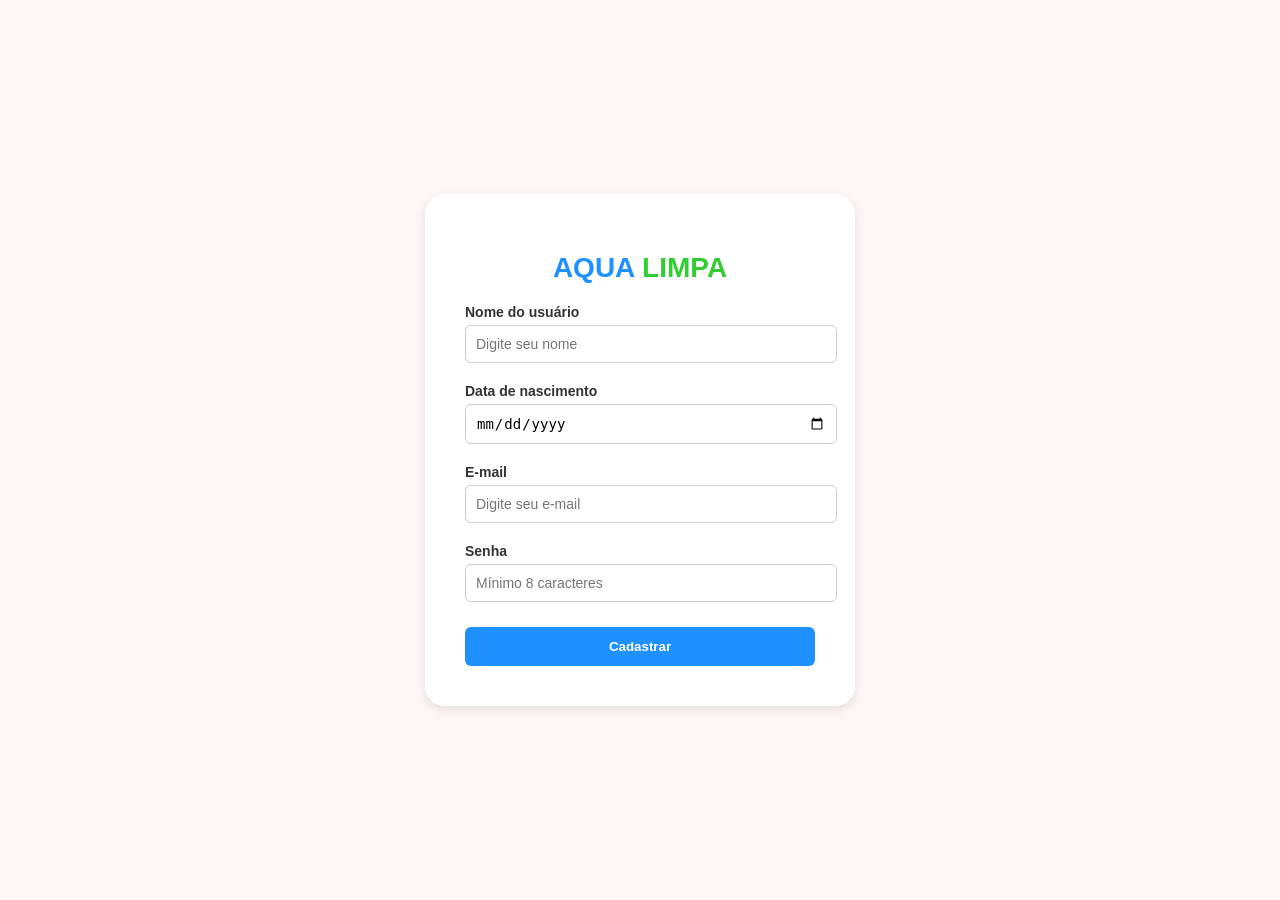
<file: AquaLimpaOficial-main/pages/criarconta.html>
<!DOCTYPE html>
<html lang="pt-br">
<head>
  <meta charset="UTF-8">
  <meta name="viewport" content="width=device-width, initial-scale=1.0">
  <title>Aqua Limpa - Cadastro</title>
  <link rel="stylesheet" href="../assets/css/auth.css">
</head>
<body>
  <main class="container">
    <h1><span class="azul">AQUA</span> <span class="verde">LIMPA</span></h1>

    <form action="../backend/cadastro.php" method="POST">
      <label for="nome">Nome do usuário</label>
      <input type="text" id="nome" name="nome" placeholder="Digite seu nome" required>

      <label for="data_nascimento">Data de nascimento</label>
      <input type="date" id="data_nascimento" name="data_nascimento" required>

      <label for="email">E-mail</label>
      <input type="email" id="email" name="email" placeholder="Digite seu e-mail" required>

      <label for="senha">Senha</label>
      <input type="password" id="senha" name="senha" placeholder="Mínimo 8 caracteres" minlength="8" required>

      <input type="hidden" name="csrf_token" id="csrf_token">

      <button type="submit" class="btn-cadastrar">Cadastrar</button>
    </form>
  </main>

  <script>
    fetch("../backend/csrf.php", { credentials: "same-origin" })
      .then(response => response.json())
      .then(data => {
        if (data && data.csrf_token) {
          const csrfInput = document.getElementById("csrf_token");

          if (csrfInput) {
            csrfInput.value = data.csrf_token;
          }
        }
      })
      .catch(() => {
        console.error("Não foi possível carregar o token CSRF.");
      });
  </script>
</body>
</html>
</file>
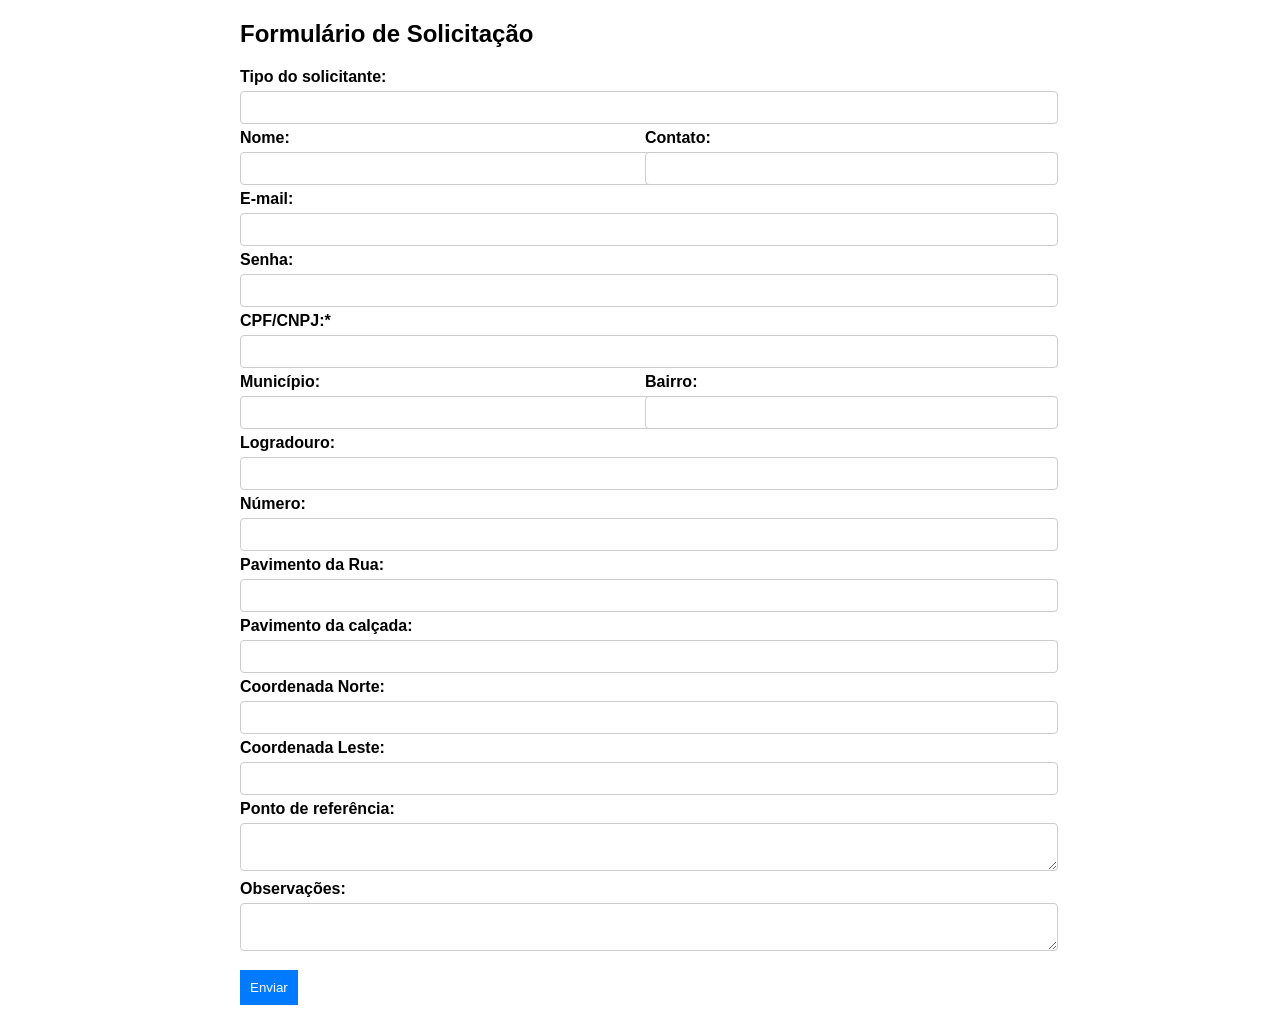
<file: AquaLimpaOficial-main/pages/reportar_vazamento.html>
<!DOCTYPE html>
<html lang="pt-br">
<head>
    <meta charset="UTF-8">
    <meta name="viewport" content="width=device-width, initial-scale=1.0">
    <title>Formulário de Solicitação</title>
    <style>
        body {
            font-family: Arial, sans-serif;
            margin: 20px;
        }
        .container {
            max-width: 800px;
            margin: auto;
        }
        label {
            font-weight: bold;
        }
        input, select, textarea {
            width: 100%;
            padding: 8px;
            margin: 5px 0;
            border: 1px solid #ccc;
            border-radius: 4px;
        }
        .row {
            display: flex;
            gap: 10px;
        }
        .row div {
            flex: 1;
        }
        .btn {
            background-color: #007bff;
            color: white;
            border: none;
            padding: 10px;
            cursor: pointer;
            margin-top: 10px;
        }
    </style>
</head>
<body>
    <form action="../backend/cadastro.php" method="POST">
        <div class="container">
            <h2>Formulário de Solicitação</h2>
            <label>Tipo do solicitante: </label>
            <input type="text" name="tipo" required>
            <div class="row">
                <div>
                    <label>Nome: </label>
                    <input type="text" name="nome" required>
                </div>
                <div>
                    <label>Contato: </label>
                    <input type="text" name="contato" required>
                </div>
            </div>
            <label>E-mail:</label>
            <input type="email" name="email" required>
            <label>Senha: </label>
            <input type="password" name="senha" required>
            <label>CPF/CNPJ:* </label>
            <input type="text" name="cpf" required>
            <div class="row">
                <div>
                    <label>Município: </label>
                    <input type="text" name="municipio" required>
                </div>
                <div>
                    <label>Bairro: </label>
                    <input type="text" name="bairro" required>
                </div>
            </div>
            <label>Logradouro: </label>
            <input type="text" name="logradouro" required>
            <label>Número: </label>
            <input type="number" name="numero" required>
            <label>Pavimento da Rua: </label>
            <input type="text" name="rua">
            <label>Pavimento da calçada: </label>
            <input type="text" name="calcada">
            <label>Coordenada Norte: </label>
            <input type="text" name="coordenada_norte">
            <label>Coordenada Leste: </label>
            <input type="text" name="coordenada_leste">
            <label>Ponto de referência: </label>
            <textarea name="referencia" required></textarea>
            <label>Observações: </label>
            <textarea name="observacao"></textarea>
            <button class="btn" type="submit">Enviar</button>
        </div>
    </form>
</body>
</html>
</file>
<file: AquaLimpaOficial-main/assets/css/auth.css>
body {
  margin: 0;
  padding: 0;
  font-family: Arial, sans-serif;
  background-color: #fef6f7;
  display: flex;
  justify-content: center;
  align-items: center;
  height: 100vh;
}
.container {
  background-color: #fff;
  padding: 40px;
  border-radius: 20px;
  box-shadow: 0 4px 12px rgba(0,0,0,.1);
  width: 350px;
}
h1 { text-align:center; font-size:28px; font-weight:700; }
.title span:first-child, .azul { color:#1e90ff; }
.title span:last-child, .verde { color:#32cd32; }
label { display:block; margin-top:20px; font-size:14px; font-weight:700; color:#333; }
input { width:100%; padding:10px; margin-top:5px; border:1px solid #ccc; border-radius:6px; font-size:14px; }
button { width:100%; padding:12px; background:#1e90ff; color:#fff; font-weight:700; border:none; border-radius:6px; margin-top:25px; cursor:pointer; transition:background .3s ease; }
button:hover { background:#0b6cd4; }
.link { font-size:12px; margin-top:10px; text-align:left; }
.link a { color:#1e90ff; text-decoration:none; }
.link a:hover { text-decoration:underline; }
.social-login { display:flex; justify-content:center; gap:20px; margin-top:20px; }
.social-login img { width:32px; height:32px; cursor:pointer; }
</file>
